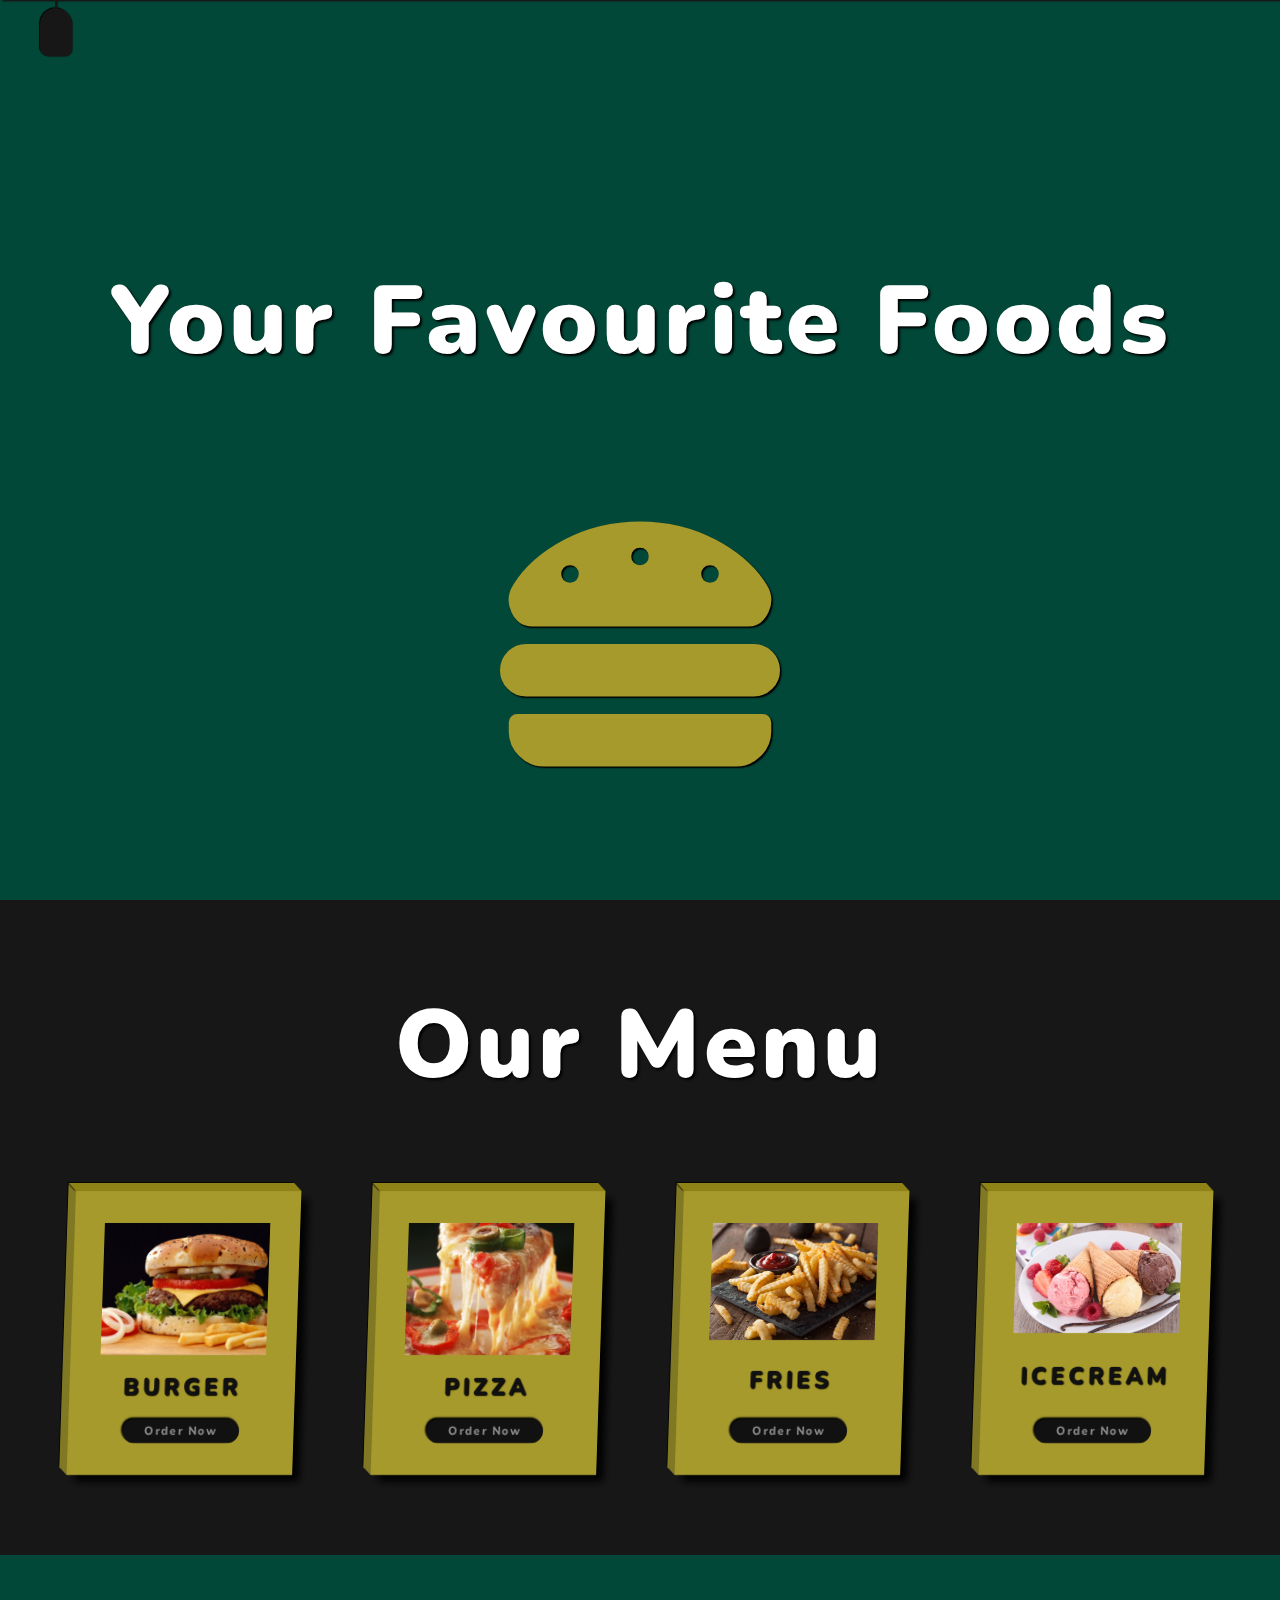
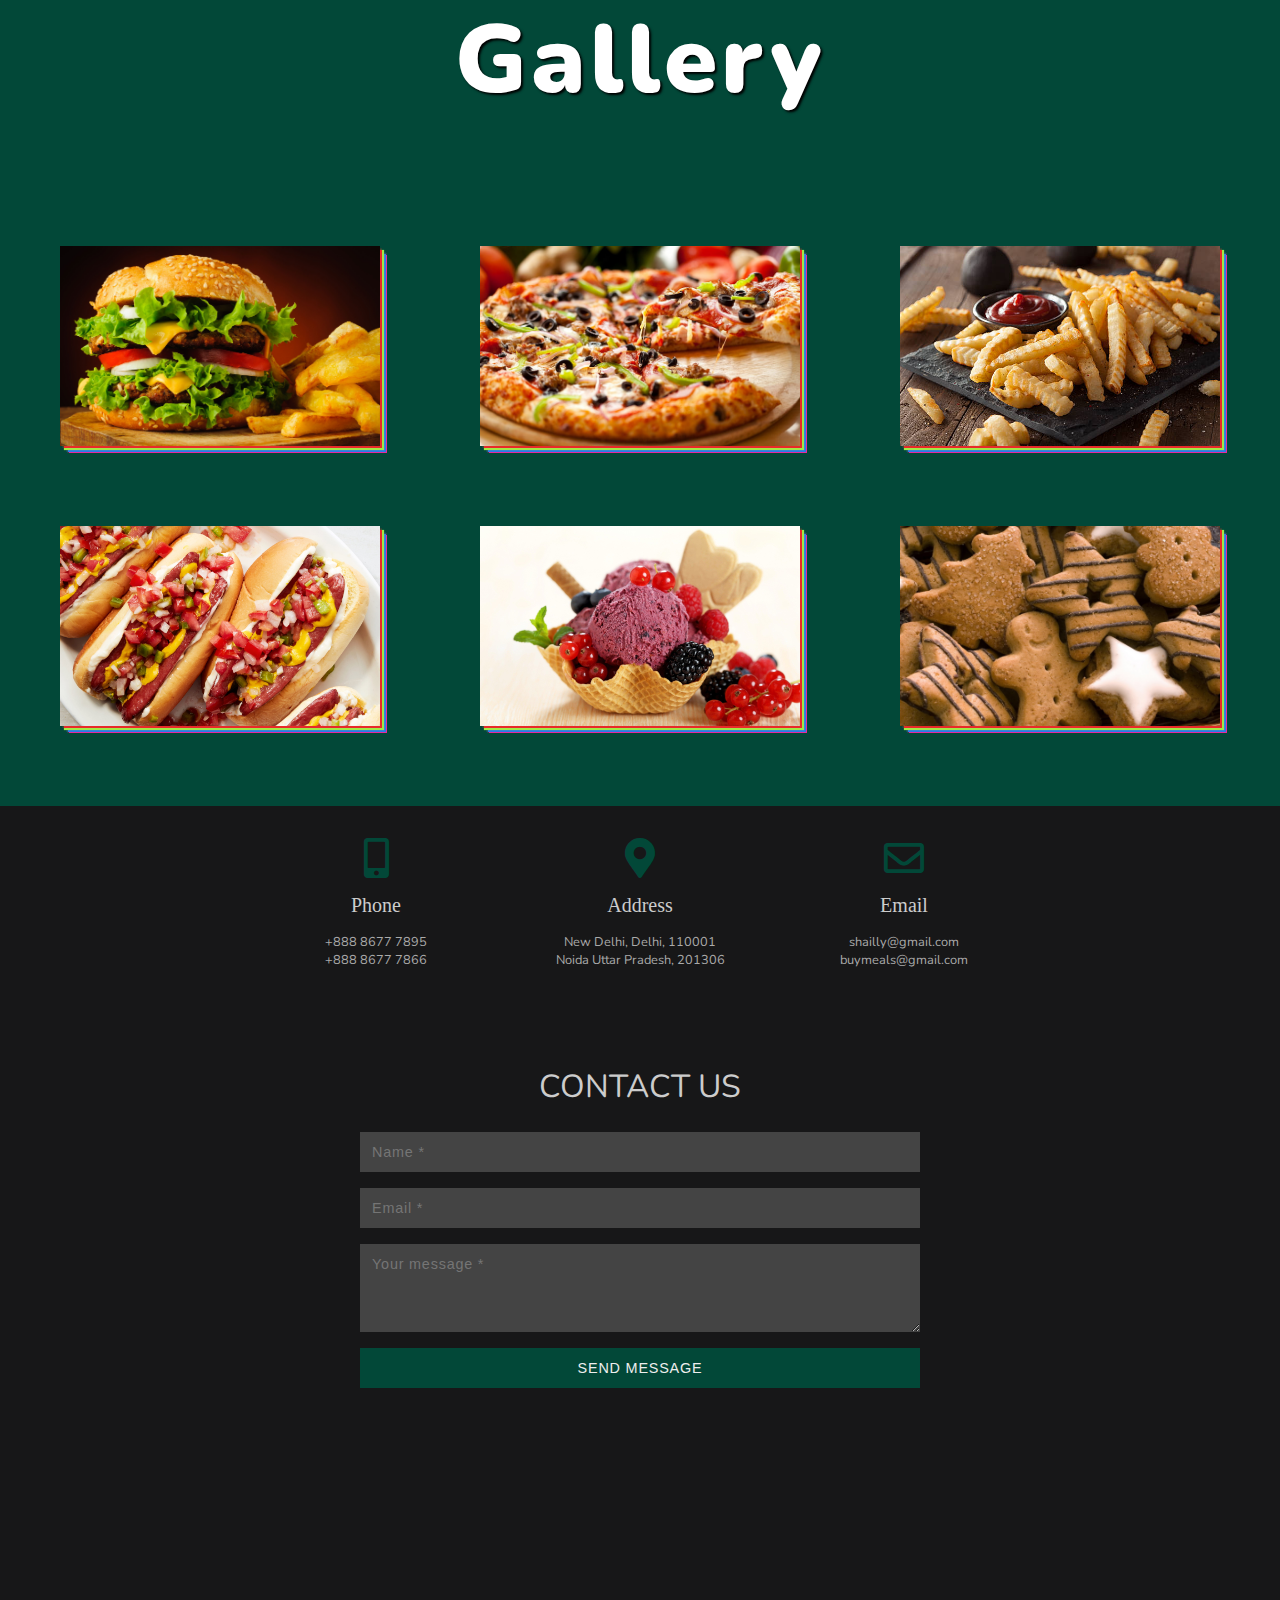
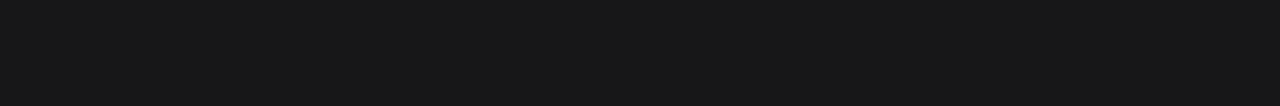
<file: index.html>
<!DOCTYPE html>
<html lang="en">
<head>
    <meta charset="UTF-8">
    <meta http-equiv="X-UA-Compatible" content="IE=edge">
    <meta name="viewport" content="width=device-width, initial-scale=1.0">
    <title>Buy Meals</title>
    <link rel="stylesheet" href="style.css">
    <link rel="stylesheet" href="https://cdnjs.cloudflare.com/ajax/libs/font-awesome/5.15.1/css/all.min.css">
</head>
<body>

    <nav class="navbar target">
        <a href="#" class="navbar-link">
            <i class="fas fa-home"></i>
            <span>Home</span>
        </a>
        <a href="#" class="navbar-link">
            <i class="fas fa-hamburger"></i>
            <span>Burger</span>
        </a>
        <a href="#" class="navbar-link">
            <i class="fas fa-pizza-slice"></i>
            <span>Pizza</span>
        </a>
        <a href="#" class="navbar-link">
            <i class="fas fa-ice-cream"></i>
            <span>Ice Creams</span>
        </a>
        <a href="#" class="navbar-link">
            <i class="fas fa-cookie"></i>
            <span>Cookies</span>
        </a>
        <a href="#" class="navbar-link">
            <i class="fas fa-phone"></i>
            <span>Contact</span>
        </a>
    </nav>
    <div class="menu target"></div>


    <div class="container">

        <section class="first-section">
            <h1 class="section-header">Your Favourite Foods</h1>
          <div class="first-section-icons">
             
              <i class="change fas fa-hamburger"></i>
              <i class="fas fa-cheese"></i>
              <i class="fas fa-pizza-slice"></i>
              <i class="fas fa-burger"></i>
              <i class="fas fa-ice-cream"></i>
              <i class="fas fa-cookie"></i>
              <i class="fas fa-hotdog"></i>
              <i class="fas fa-bread-slice"></i>
           
            </div>
        </section>
 
        <section class="second-section">
            <h1 class="section-header">Our Menu</h1>
            <div class="container-cards">
                <div class="cards">
                    <img src="images/2.jpeg" class="cards-img" />
                    <h3 class="cards-name">Burger</h3>
                    <button class="cards-btn">Order now</button>
                </div>
                <div class="cards">
                    <img src="images/6.jpeg" class="cards-img" />
                    <h3 class="cards-name">Pizza</h3>
                    <button class="cards-btn">Order now</button>
                </div>
                <div class="cards">
                    <img src="images/11.jpeg" class="cards-img" />
                    <h3 class="cards-name">Fries</h3>
                    <button class="cards-btn">Order now</button>
                </div>
                <div class="cards">
                    <img src="images/16.jpeg" class="cards-img" />
                    <h3 class="cards-name">Icecream</h3>
                    <button class="cards-btn">Order now</button>
                </div>
            </div>
        </section>

        <section class="third-section">
            <h1 class="section-header">Gallery</h1>
            <div class="ourgallery">
                <a href="#" class="ourgallery-link" title="Order Now">
                    <img src="images/3.jpeg" class="dish-img" />
                    <h3 class="dish-name">Burger</h3>
                    <p class="dish-description">
                        Lorem ipsum dolor sit amet consectetur adipisicing elit. Ipsa
                        commodi possimus iure hic excepturi. Corporis!
                    </p>
                </a>
                <a href="#" class="ourgallery-link" title="Order Now">
                    <img src="images/5.jpeg" class="dish-img" />
                    <h3 class="dish-name">Pizza</h3>
                    <p class="dish-description">
                        Lorem ipsum dolor sit amet consectetur adipisicing elit. Ipsa
                        commodi possimus iure hic excepturi. Corporis!
                    </p>
                </a>
                <a href="#" class="ourgallery-link" title="Order Now">
                    <img src="images/11.jpeg" class="dish-img" />
                    <h3 class="dish-name">Fries</h3>
                    <p class="dish-description">
                        Lorem ipsum dolor sit amet consectetur adipisicing elit. Ipsa
                        commodi possimus iure hic excepturi. Corporis!
                    </p>
                </a>
                <a href="#" class="ourgallery-link" title="Order Now">
                    <img src="images/14.jpeg" class="dish-img" />
                    <h3 class="dish-name">HotDog</h3>
                    <p class="dish-description">
                        Lorem ipsum dolor sit amet consectetur adipisicing elit. Ipsa
                        commodi possimus iure hic excepturi. Corporis!
                    </p>
                </a>
                <a href="#" class="ourgallery-link" title="Order Now">
                    <img src="images/17.jpeg" class="dish-img" />
                    <h3 class="dish-name">Ice Cream</h3>
                    <p class="dish-description">
                        Lorem ipsum dolor sit amet consectetur adipisicing elit. Ipsa
                        commodi possimus iure hic excepturi. Corporis!
                    </p>
                </a>
                <a href="#" class="ourgallery-link" title="Order Now">
                    <img src="images/19.jpeg" class="dish-img" />
                    <h3 class="dish-name">Cookies</h3>
                    <p class="dish-description">
                        Lorem ipsum dolor sit amet consectetur adipisicing elit. Ipsa
                        commodi possimus iure hic excepturi. Corporis!
                    </p>
                </a>
            </div>
        </section>
 
        
        <section class="section-4" id="contact">
            <div class="section-heading-line"></div>
            <div class="contact-wrapper">
              <div class="contact-details">
                <div class="phone">
                  <i class="fas fa-mobile-alt"></i>
                  <h3>Phone</h3>
                  <p>+888 8677 7895</p>
                  <p>+888 8677 7866</p>
                </div>
                <div class="address">
                  <i class="fas fa-map-marker-alt"></i>
                  <h3>Address</h3>
                  <p>New Delhi, Delhi, 110001</p>
                  <p>Noida Uttar Pradesh, 201306</p>
                </div>
                <div class="email">
                  <i class="far fa-envelope"></i>
                  <h3>Email</h3>
                  <p>shailly@gmail.com</p>
                  <p>buymeals@gmail.com</p>
                </div>
              </div>
              <h1>Contact Us</h1>
            
                  <form class="contact-form" action="contact.php" method="POST" >
                    <input name="Name" id="name" placeholder="Name *" class="form-control" type="text">
                    <input name="Email" id="email" placeholder="Email *" class="form-control" type="email">
                    <textarea name="Message" id="message" placeholder="Your message *" rows="4" class="form-control"></textarea>
                <input type="submit" value="Send Message">
                
            </form>
            
            </div>
          </section>

        </div>
        <script src="script.js"></script>

</body>
</html>
</file>
<file: style.css>
@import url("https://fonts.googleapis.com/css2?family=Nunito:wght@200;300;400;600;700;800;900&display=swap");

* {
  margin: 0;
  padding: 0;
  box-sizing: border-box;
  text-decoration: none;
  outline: none;
  font-family: "Nunito", sans-serif;
  font-weight: 400;
}

html {
  font-size: 62.5%;
}

.section-header {
  font-size: 12rem;
  font-weight: 900;
  color: #fff;
  text-align: center;
  text-transform: capitalize;
  letter-spacing: 0.5rem;
  text-shadow: 0.3rem 0.3rem 0.3rem #000;
}


.navbar {
  width: 100%;
  height: 14rem;
  background-color: #171718;
  position: fixed;
  top: -14rem;
  z-index: 150;
  display: flex;
  justify-content: center;
  align-items: center;
  box-shadow: 0.2rem 0.2rem 0.2rem #171718;
  transition: top 0.4s;
}

.navbar.change {
  top: 0;
  transition: top 0.4s 0.2s;
}

.navbar-link {
  color: #024838;
  margin: 0 4rem;
  display: flex;
  flex-direction: column;
  justify-content: center;
  align-items: center;
  opacity: 0;
  transition: color 0.3, opacity, 2s;
}

.change .navbar-link {
  opacity: 1;
}

.change .navbar-link:nth-child(1) {
  transition: opacity 0.4s 0.5s, color 0.3s;
}

.change .navbar-link:nth-child(2) {
  transition: opacity 0.4s 0.6s, color 0.3s;
}

.change .navbar-link:nth-child(3) {
  transition: opacity 0.4s 0.7s, color 0.3s;
}

.change .navbar-link:nth-child(4) {
  transition: opacity 0.4s 0.8s, color 0.3s;
}

.change .navbar-link:nth-child(5) {
  transition: opacity 0.4s 0.9s, color 0.3s;
}

.navbar-link:hover {
  color: #fff;
}

.navbar-link i {
  font-size: 7rem;
}

.navbar-link span {
  font-size: 2.5rem;
  font-weight: 900;
  letter-spacing: 0.5rem;
  margin-top: 0.5rem;
}

.menu {
  width: 4rem;
  height: 6rem;
  background-color: #171718;
  position: fixed;
  top: 1rem;
  left: 5rem;
  border-radius: 30rem 30rem 15rem 15rem;
  box-shadow: 0.1rem 0.1rem 0.1rem #171718, -0.1rem -0.1rem 0.1rem #000;
  cursor: pointer;
  z-index: 100;
  transition: top 0.4s 0.2s;
}

.menu.change {
  top: 15rem;
  transition: top 0.4s;
}

.menu::before {
  content: "";
  width: 0.3rem;
  height: 15rem;
  background-color: #171718;
  position: absolute;
  top: -15rem;
  left: calc(50% - 0.15rem);
  box-shadow: 0.1rem 0rem 0.1rem #171718;
  /* transition: all 0.4s; */
}


.first-section {
  width: 100%;
  height: 100vh;
  background-color: #024838;
  display: flex;
  flex-direction: column;
  align-items: center;
  justify-content: space-evenly;
}

.first-section-icons i {
  font-size: 35rem;
  color: #a79a2d;
  position: absolute;
  transform: translate(-50%, -50%) scale(0); /*for horizon and vertical directions*/
  text-shadow: 0.2rem 0.2rem 0.2rem rgb(0, 0, 0);
  transition: transform 0.3s;
}

.first-section-icons i.change {
  transform: translate(-50%, -50%) scale(1);
  transition: transform 0.3s 0.3s;
}



.second-section {
  width: 100%;
  height: 100vh;
  background-color: #171718;
  display: flex;
  flex-direction: column;
  justify-content: space-between;
  padding: 10rem 0;
}

.container-cards {
  display: flex;
  justify-content: space-evenly;
}

.card-wrapper {
  perspective: 1000rem;
}

.cards {
  width: 30rem;
  background-color: #a79a2d;
  padding: 4rem;
  display: flex;
  flex-direction: column;
  justify-content: space-between;
  align-items: center;
  box-shadow: 1rem 1rem 1rem #000;
  position: relative;
  transform: rotateY(20deg) skewX(-2deg);
  transition: transform 0.5s, box-shadow 0.5s;
}

.cards:hover {
  transform: rotateY(20deg) skewX(-2deg) translateY(-3rem);
  box-shadow: 2rem 2rem 2rem #000;
}

.cards::before {
  content: "";
  height: 100%;
  width: 1rem;
  background-color: #817824;
  position: absolute;
  top: 0;
  left: -1rem;
  transform: skewY(45deg);
  transform-origin: right;
  box-shadow: -0.1rem -0.1rem 0.1rem #000;
}

.cards::after {
  content: "";
  width: 100%;
  height: 1rem;
  background-color: #8f8317;
  position: absolute;
  top: -1rem;
  left: 0;
  transform: skewX(45deg);
  transform-origin: bottom;
  box-shadow: -0.1rem -0.1rem 0.1rem #000;
}

.cards-img {
  width: 100%;
}

.cards-name {
  font-size: 3rem;
  font-weight: 900;
  text-transform: uppercase;
  letter-spacing: 0.5rem;
  color: #111;
  margin: 2rem 0;
  text-shadow: 0.15rem 0.15rem 0.15rem #000;
}

.cards-btn {
  width: 70%;
  background-color: #111;
  color: #888;
  border-radius: 5rem;
  font-size: 1.5rem;
  font-weight: 800;
  letter-spacing: 0.2rem;
  text-transform: capitalize;
  border: none;
  padding: 0.5rem 0;
  cursor: pointer;
  box-shadow: -0.2rem -0.2rem 0.2rem #000;
}


.third-section {
  background-color: #024838;
  padding: 5rem 0;
}

.ourgallery {
  display: flex;
  flex-wrap: wrap;
  align-items: center;
  justify-content: space-evenly;
  margin-top: 10rem;
}

.ourgallery-link {
  position: relative;
  margin: 4rem 1rem;
}

.ourgallery-link::before {
  content: "";
  position: absolute;
  top: 2vw;
  left: 80%;
  width: 0.2rem;
  height: 0;
  background-color: #fff;
  z-index: 10;
  transition: height 0.5s;
}

.ourgallery-link::after {
  content: "";
  position: absolute;
  top: 30%;
  left: 2rem;
  width: 0;
  height: 0.2rem;
  background-color: #fff;
  transition: width 0.5s;
}

.ourgallery-link:hover::before {
  height: 80%;
}

.ourgallery-link:hover::after {
  width: 90%;
}

.dish-img {
  width: 24vw;
  height: 15vw;
  object-fit: cover;
  box-shadow: 0.3rem 0.3rem 0.1rem #e92929, 0.5rem 0.5rem 0.1rem #a2e946,
    0.7rem 0.7rem 0.1rem #297ce9, 0.9rem 0.9rem 0.1rem #e92999;
  transition: all 0.5s;
}

.ourgallery-link:hover .dish-img {
  box-shadow: 1rem 1rem 0.1rem #e92929, 2rem 2rem 0.1rem #a2e946,
    3rem 3rem 0.1rem #297ce9, 4rem 4rem 0.1rem #e92999;
  transform: scale(1.1);
  filter: blur(0.5rem);
  opacity: 0.5;
}

.dish-name {
  position: absolute;
  top: 3rem;
  left: 3rem;
  font-size: 2rem;
  font-weight: 700;
  text-transform: uppercase;
  letter-spacing: 0.1rem;
  color: #fff;
  width: 0;
  overflow: hidden;
  transition: width 0.3s;
}

.ourgallery-link:hover .dish-name {
  width: 100%;
  transition: width 1.5s 0.5s;
}

.dish-description {
  position: absolute;
  bottom: 3vw;
  left: 2rem;
  width: 70%;
  font-size: 1.5rem;
  font-weight: 300;
  letter-spacing: 0.1rem;
  text-transform: uppercase;
  color: #fff;
  opacity: 0;
  visibility: hidden;
  transition: opacity 0.3s;
}

.ourgallery-link:hover .dish-description {
  opacity: 1;
  visibility: visible;
  transition: opacity 1s 1s;
}


.section-4 {
  width: 100%;
  height: 100vh;
  background-color: #171718;
  display: flex;
  flex-direction: column;
  align-items: center;
  padding: 0 10rem;
}

.contact-wrapper {
  width: 80%;
  display: flex;
  flex-direction: column;
  align-items: center;
}

.contact-details {
  display: flex;
  margin-bottom: 8rem;
}

.contact-details div {
  width: 25rem;
  text-align: center;
  margin: 4rem;
}

.contact-details i {
  font-size: 5rem;
  color: #024838;
}

.contact-details h3 {
  font-family: "MADE Soulmaze", serif;
  font-size: 2.5rem;
  margin: 2rem 0;
  color: #ccc;
}

.contact-details p {
  font-size: 1.6rem;
  color: #aaa;
}

.contact-wrapper h1 {
  font-size: 4rem;
  color: #ccc;
  text-transform: uppercase;
  margin-bottom: 3rem;
}

.contact-form {
  width: 70rem;
  display: flex;
  flex-direction: column;
}

.contact-form input,
.contact-form textarea {
  padding: 1.5rem;
  background-color: #444;
  color: #eee;
  border: none;
  margin-bottom: 2rem;
  font-family: "Oswald", sans-serif;
  font-size: 1.8rem;
  font-weight: 300;
  letter-spacing: 0.1rem;
}

.contact-form textarea {
  max-width: 100%;
  max-height: 15rem;
  min-height: 5.5rem;
}

.contact-form input[type="submit"] {
  background-color: #024838;
  text-transform: uppercase;
  cursor: pointer;
  transition: background-color 0.3s;
}

.contact-form input[type="submit"]:hover {
  background-color: #024838;
}


@media (max-width: 1400px) {
  html {
    font-size: 50%;
  }

  .second-section {
    height: auto;
  }

  .container-cards {
    margin-top: 10rem;
  }

  .ourgallery-link {
    width: 40rem;
    height: 25rem;
    margin: 5rem;
  }

  .dish-img {
    width: 100%;
    height: 100%;
  }
}

@media (max-width: 1000px) {
  .section-header {
    font-size: 9rem;
    margin: 0 5rem;
  }

  .first-section-icons i {
    font-size: 25rem;
  }

  .container-cards {
    flex-wrap: wrap;
  }

  .cards {
    margin: 5rem;
  }

  .fourth-section{
    height: 30rem;
  }
}

@media (max-width: 900px) {
  .navbar-link {
    margin: 2rem;
  }

  .navbar-link i {
    font-size: 4rem;
  }

  .navbar-link span {
    font-size: 2rem;
  }
}

@media (max-width: 700px) {
  .section-header {
    font-size: 7rem;
    margin: 0 10rem;
  }

  .first-section-icons i {
    font-size: 20rem;
  }

  .menu {
    left: 2rem;
  }

  .fourth-section {
    height: 40rem;
    flex-direction: column;
    justify-content: flex-start;
    align-items: center;
  }

  .sectionText {
    margin-bottom: 8rem;
  }
}

@media (max-width: 550px) {
  html {
    font-size: 40%;
  }

  .navbar-link {
    margin: 0 0.7rem;
  }
}
</file>
